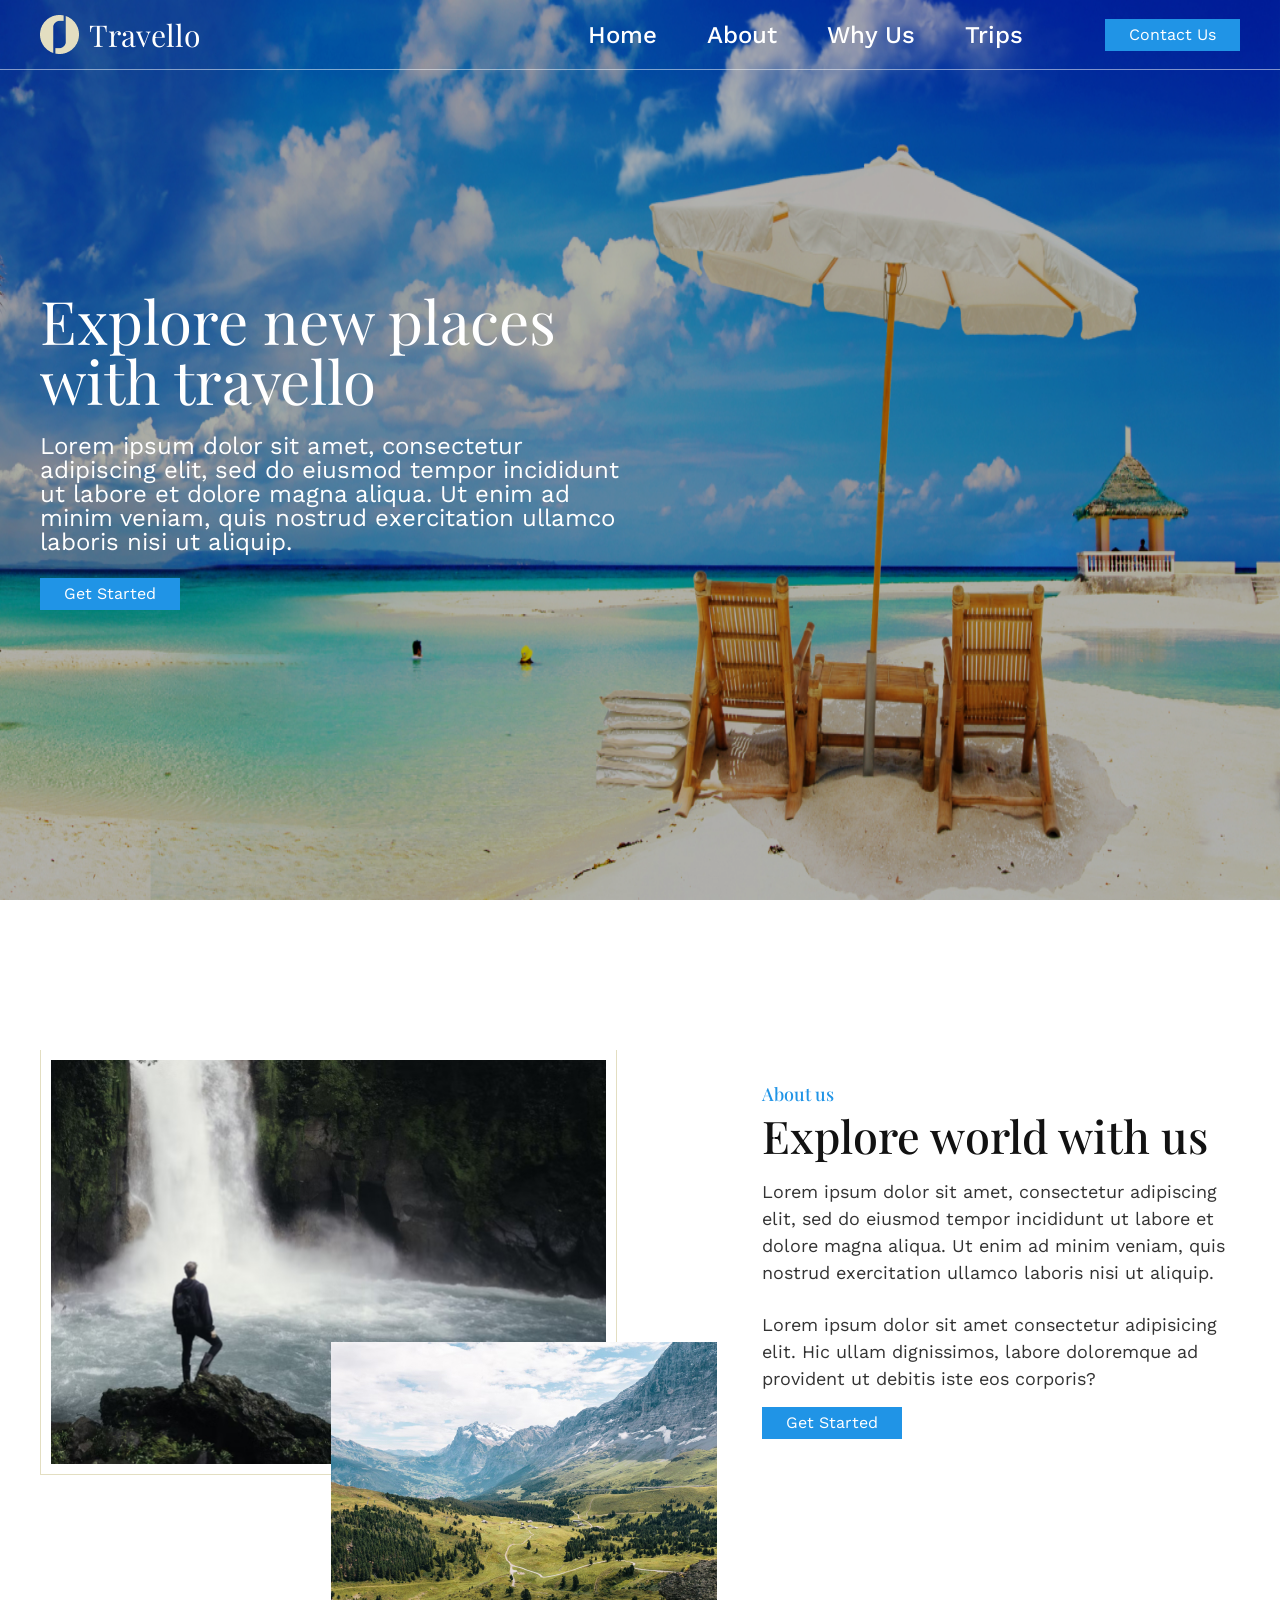
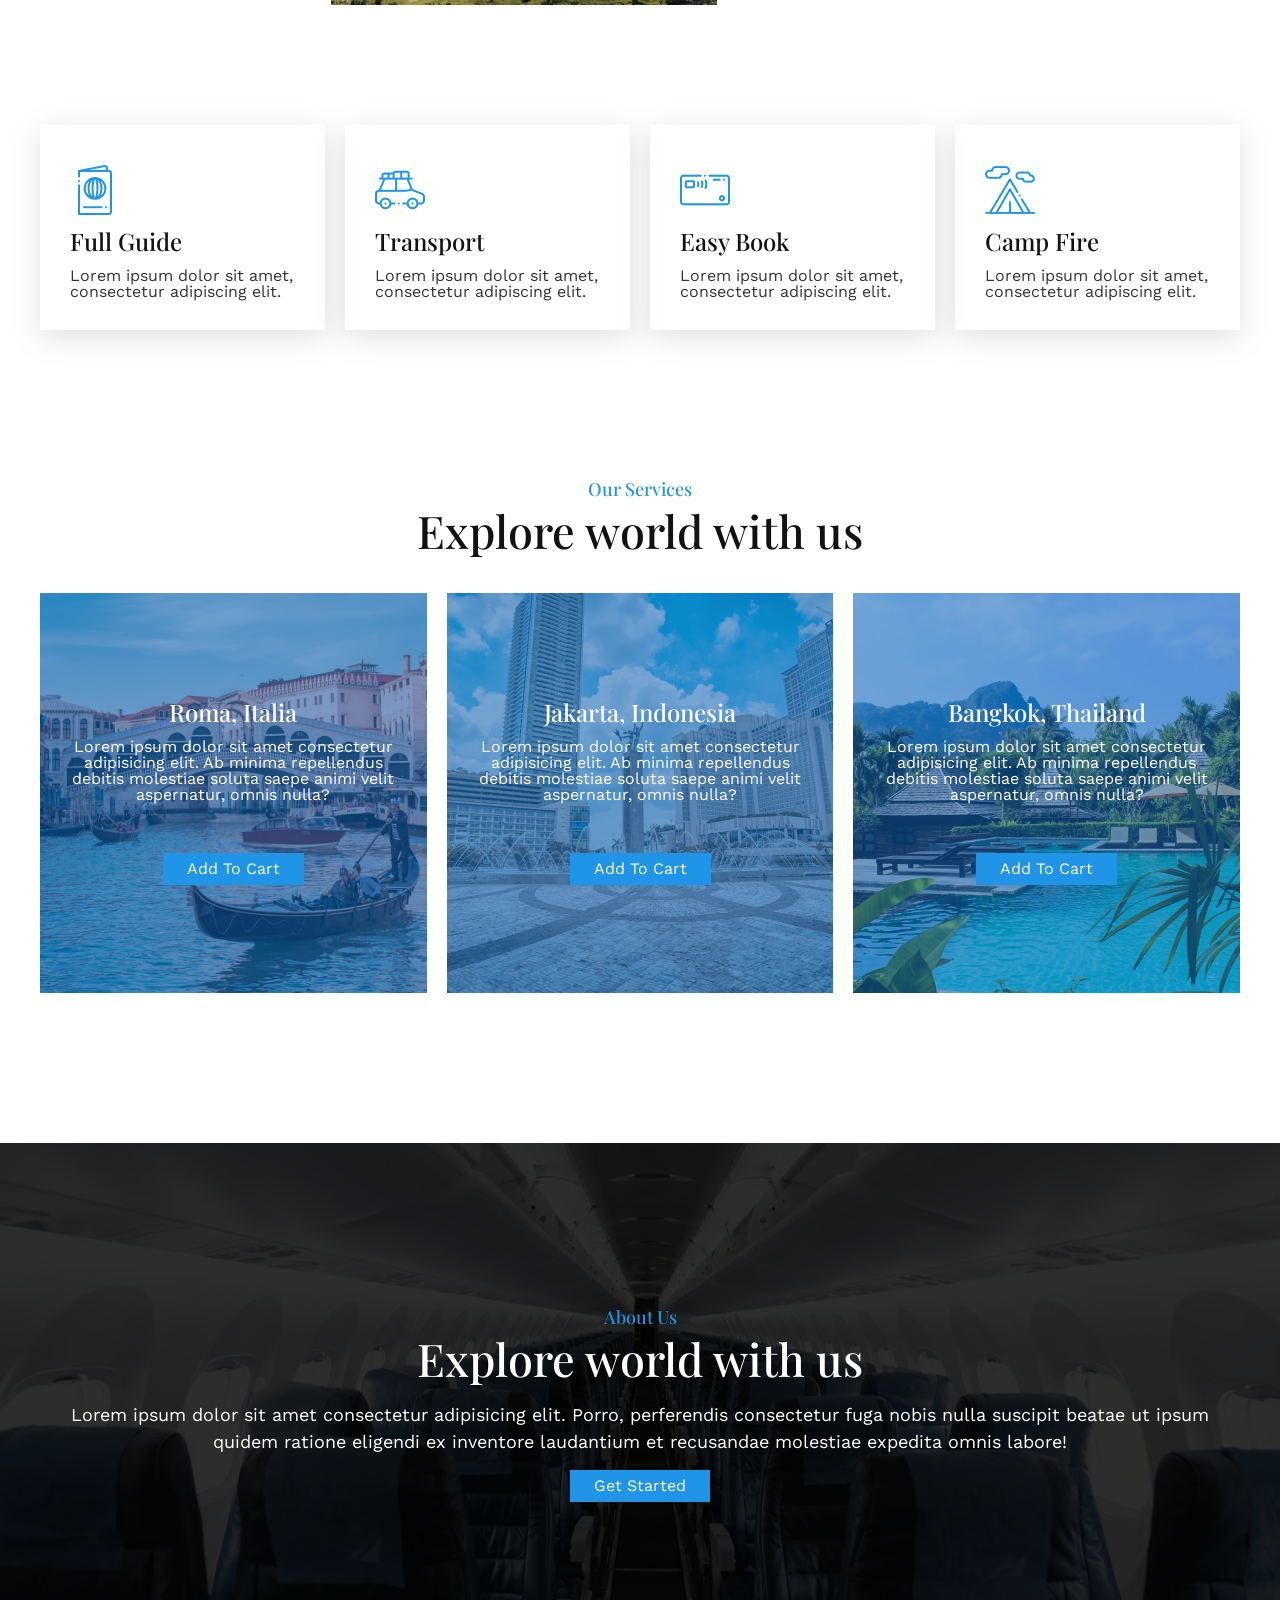
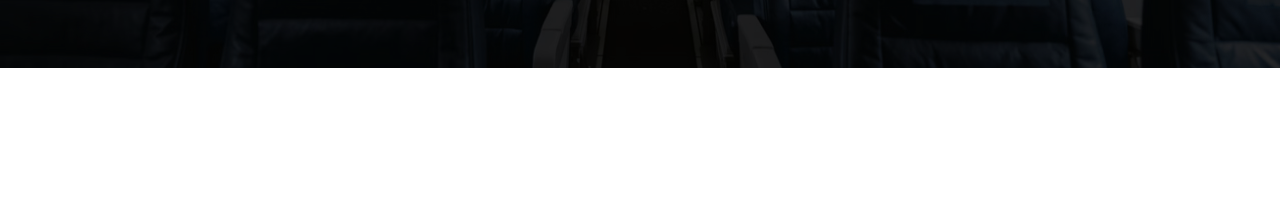
<file: index.html>
<!DOCTYPE html>
<html lang="en">
<head>
    <meta charset="UTF-8">
    <meta http-equiv="X-UA-Compatible" content="IE=edge">
    <meta name="viewport" content="width=device-width, initial-scale=1.0">
    <link rel="preconnect" href="https://fonts.googleapis.com">
    <link rel="preconnect" href="https://fonts.gstatic.com" crossorigin>
    <link href="https://fonts.googleapis.com/css2?family=Playfair+Display:wght@400;500;600;700&family=Work+Sans:wght@400;500;600&display=swap" rel="stylesheet">
    <link
        rel="stylesheet"
        href="https://cdn.jsdelivr.net/npm/swiper@8/swiper-bundle.min.css"
    />
    <link rel="stylesheet" href="css/global.css">
    <title>Travello</title>
</head>
<body>
    <header>
        <div class="container">
            <div class="logo">
                <img src="images/logo (2).png" alt="Travello">
                <span>Travello</span>
            </div>
            <div class="header_right_content">
                <nav>
                    <ul>
                        <li>
                            <a href="#">Home</a>
                        </li>
                        <li>
                            <a href="about_us.html">About</a>
                        </li>
                        <li>
                            <a href="#">Why Us</a>
                        </li>
                        <li>
                            <a href="#">Trips</a>
                        </li>
                    </ul>
                </nav>
                <div class="header_contact_button theme_button">
                    <a href="tel:999999999">Contact Us</a>
                </div>
            </div>
        </div>
    </header>

    <section class="hero">
        <figure>
            <img src="images/hero.jpg" alt="">
        </figure>
        <div class="container">
            <div class="hero_wrap">
                <h1 class="page_title">Explore new places with travello</h1>
                <div class="page_subtitle">Lorem ipsum dolor sit amet, consectetur adipiscing elit, sed do eiusmod tempor incididunt ut labore et dolore magna aliqua. Ut enim ad minim veniam, quis nostrud exercitation ullamco laboris nisi ut aliquip.</div>
                <div class="hero_button theme_button">
                    <a href="#">Get Started</a>
                </div>
            </div>
        </div>
    </section>

    <section class="about_us">
        <div class="container">
            <div class="about_left">
                <figure>
                    <img src="images/about_big.jpg" alt="" class="about_big">
                    <img src="images/about_small.jpg" alt="" class="about_small">
                </figure>
            </div>
            <div class="about_right">
                <h2 class="section_title">About us</h2>
                <h3 class="block_title">Explore world with us</h3>
                <div class="section_text">
                    <p>Lorem ipsum dolor sit amet, consectetur adipiscing elit, sed do eiusmod tempor incididunt ut labore et dolore magna aliqua. Ut enim ad minim veniam, quis nostrud exercitation ullamco laboris nisi ut aliquip.</p>
                    <p>Lorem ipsum dolor sit amet consectetur adipisicing elit. Hic ullam dignissimos, labore doloremque ad provident ut debitis iste eos corporis?</p>
                </div>
                <div class="theme_button">
                    <a href="#">Get Started</a>
                </div>
            </div>
        </div>
    </section>

    <section class="benefits">
        <div class="container">
            <div class="benefits_list">
                <div class="benefit_item">
                    <img src="images/benefit1.png" alt="" class="benefit_icon">
                    <div class="benefit_title">Full Guide</div>
                    <div class="benefit_text">Lorem ipsum dolor sit amet, consectetur adipiscing elit.</div>
                </div>
                <div class="benefit_item">
                    <img src="images/benefit2.png" alt="" class="benefit_icon">
                    <div class="benefit_title">Transport</div>
                    <div class="benefit_text">Lorem ipsum dolor sit amet, consectetur adipiscing elit.</div>
                </div>
                <div class="benefit_item">
                    <img src="images/benefit3.png" alt="" class="benefit_icon">
                    <div class="benefit_title">Easy Book</div>
                    <div class="benefit_text">Lorem ipsum dolor sit amet, consectetur adipiscing elit.</div>
                </div>
                <div class="benefit_item">
                    <img src="images/benefit4.png" alt="" class="benefit_icon">
                    <div class="benefit_title">Camp Fire</div>
                    <div class="benefit_text">Lorem ipsum dolor sit amet, consectetur adipiscing elit.</div>
                </div>
            </div>
        </div>
    </section>

    <section class="our_services">
        <div class="container">
            <div class="section_title center">Our Services</div>
            <div class="block_title center">Explore world with us</div>
            <div class="services_list">
                <ul>
                    <li>
                        <figure>
                            <img src="images/service1.jpg" alt="">
                        </figure>
                        <div class="service_text">
                            <h3>Roma, Italia</h3>
                            <div class="service_desc">Lorem ipsum dolor sit amet consectetur adipisicing elit. Ab minima repellendus debitis molestiae soluta saepe animi velit aspernatur, omnis nulla?</div>
                            <div class="theme_button">
                                <a href="#!">Add To Cart</a>
                            </div>
                        </div>
                    </li>
                    <li>
                        <figure>
                            <img src="images/service2.jpg" alt="">
                        </figure>
                        <div class="service_text">
                            <h3>Jakarta, Indonesia</h3>
                            <div class="service_desc">Lorem ipsum dolor sit amet consectetur adipisicing elit. Ab minima repellendus debitis molestiae soluta saepe animi velit aspernatur, omnis nulla?</div>
                            <div class="theme_button">
                                <a href="#!">Add To Cart</a>
                            </div>
                        </div>
                    </li>
                    <li>
                        <figure>
                            <img src="images/service3.jpg" alt="">
                        </figure>
                        <div class="service_text">
                            <h3>Bangkok, Thailand</h3>
                            <div class="service_desc">Lorem ipsum dolor sit amet consectetur adipisicing elit. Ab minima repellendus debitis molestiae soluta saepe animi velit aspernatur, omnis nulla?</div>
                            <div class="theme_button">
                                <a href="#!">Add To Cart</a>
                            </div>
                        </div>
                    </li>
                </ul>
            </div>
        </div>
    </section>

    <section class="front_slider">
        <div class="front_slider_wrap">
            <div class="swiper">
                <div class="swiper-wrapper">
                    <div class="swiper-slide">
                        <figure>
                            <img src="images/slider1.jpg" alt="">
                        </figure>
                    </div>
                    <div class="swiper-slide">
                        <figure>
                            <img src="images/about_big.jpg" alt="">
                        </figure>
                    </div>
                    <div class="swiper-slide">
                        <figure>
                            <img src="/images/hero.jpg" alt="">
                        </figure>
                    </div>
                </div>
            </div>
        </div>
        <div class="container">
            <h2 class="section_title center">About Us</h2>
            <div class="block_title center white">Explore world with us</div>
            <div class="section_text center white">Lorem ipsum dolor sit amet consectetur adipisicing elit. Porro, perferendis consectetur fuga nobis nulla suscipit beatae ut ipsum quidem ratione eligendi ex inventore laudantium et recusandae molestiae expedita omnis labore!</div>
            <div class="theme_button center">
                <a href="#">Get Started</a>
            </div>
        </div>
    </section>

    <script src="https://cdn.jsdelivr.net/npm/swiper@8/swiper-bundle.min.js"></script>
    <script src="script.js"></script>
</body>
</html>
</file>
<file: css/global.css>
/* http://meyerweb.com/eric/tools/css/reset/ 
   v2.0 | 20110126
   License: none (public domain)
*/
html, body, div, span, applet, object, iframe,
h1, h2, h3, h4, h5, h6, p, blockquote, pre,
a, abbr, acronym, address, big, cite, code,
del, dfn, em, img, ins, kbd, q, s, samp,
small, strike, strong, sub, sup, tt, var,
b, u, i, center,
dl, dt, dd, ol, ul, li,
fieldset, form, label, legend,
table, caption, tbody, tfoot, thead, tr, th, td,
article, aside, canvas, details, embed,
figure, figcaption, footer, header, hgroup,
menu, nav, output, ruby, section, summary,
time, mark, audio, video {
  margin: 0;
  padding: 0;
  border: 0;
  font-size: 100%;
  font: inherit;
  vertical-align: baseline;
}

/* HTML5 display-role reset for older browsers */
article, aside, details, figcaption, figure,
footer, header, hgroup, menu, nav, section {
  display: block;
}

body {
  line-height: 1;
}

ol, ul, li {
  list-style: none;
  text-decoration: none;
}

blockquote, q {
  quotes: none;
}

blockquote:before, blockquote:after,
q:before, q:after {
  content: "";
  content: none;
}

table {
  border-collapse: collapse;
  border-spacing: 0;
}

a {
  text-decoration: none;
}

* {
  box-sizing: border-box;
}

* {
  box-sizing: border-box;
  position: relative;
  margin: 0;
  padding: 0;
}

ul,
ol {
  list-style: none;
}

a {
  text-decoration: none;
}

body {
  font-size: 16px;
  font-family: "Work Sans", sans-serif;
}

/* Main Container CSS */
.container {
  width: 1200px;
  margin: 0 auto;
}

.section_title {
  margin-bottom: 10px;
  color: #2094E6;
  font-size: 18px;
  font-weight: 500;
  font-family: "Playfair Display", serif;
}

.section_title.center {
  text-align: center;
}

.block_title {
  margin-bottom: 20px;
  color: #121212;
  font-size: 45px;
  font-weight: 500;
  font-family: "Playfair Display", serif;
}
.block_title.white {
  color: #ffffff;
}

.block_title.center {
  text-align: center;
}

.section_text {
  margin-bottom: 15px;
  color: #333333;
  font-size: 18px;
  line-height: 150%;
}
.section_text.center {
  text-align: center;
}
.section_text.white {
  color: #ffffff;
}

.section_text p {
  margin-bottom: 25px;
}

.section_text p:last-child {
  margin-bottom: 0;
}

.theme_button a {
  display: inline-flex;
  align-items: center;
  justify-content: center;
  padding: 8px 24px;
  background-color: #2094E6;
  color: #ffffff;
  font-size: 16px;
  transition: all 0.4s ease;
}
.theme_button a:hover {
  transform: translateY(-5px) scale(1.05);
}
.theme_button.center {
  display: flex;
  justify-content: center;
}

/* General Elements Responsive */
@media (max-width: 1024px) {
  .section_title {
    font-size: 16px;
  }
  .block_title {
    margin-bottom: 10px;
    font-size: 20px;
  }
  .section_text {
    font-size: 16px;
  }
}
/* Header CSS */
header {
  position: absolute;
  top: 0;
  left: 0;
  width: 100%;
  padding: 15px 0;
  border-bottom: 1px solid rgba(255, 255, 255, 0.5);
  z-index: 3;
}

header .container {
  display: flex;
  align-items: center;
  justify-content: space-between;
}

header .container .logo {
  display: flex;
  align-items: center;
}

header .container .logo img {
  margin-right: 10px;
}

header .container .logo span {
  font-size: 30px;
  font-family: "Playfair Display", serif;
  color: #ffffff;
}

header .container .header_right_content {
  display: flex;
  align-items: center;
}

header .container nav ul {
  display: flex;
  align-items: center;
  margin-right: 82px;
}

header .container nav ul li {
  margin-right: 50px;
}

header .container nav ul li:last-child {
  margin-right: 0;
}

header .container nav ul li a {
  color: #ffffff;
  font-size: 24px;
  font-weight: 500;
}

/* HERO SECTION CSS */
section.hero {
  height: 100vh;
  display: flex;
  align-items: center;
  margin-bottom: 150px;
}

section.hero figure {
  position: absolute;
  top: 0;
  left: 0;
  width: 100%;
  height: 100%;
}

section.hero figure:after {
  content: "";
  position: absolute;
  top: 0;
  left: 0;
  display: block;
  width: 100%;
  height: 100%;
  background-color: rgba(0, 0, 0, 0.3);
  z-index: 2;
}

section.hero figure img {
  width: 100%;
  height: 100%;
}

section.hero .container {
  display: flex;
  justify-content: flex-start;
  color: #ffffff;
  z-index: 4;
}

section.hero .hero_wrap {
  max-width: 592px;
}

section.hero .container .page_title {
  margin-bottom: 24px;
  font-size: 60px;
  font-family: "Playfair Display", serif;
}

section.hero .container .page_subtitle {
  margin-bottom: 24px;
  font-size: 24px;
}

/* Header And Hero Section Responsive */
@media (max-width: 1024px) {
  .container {
    width: 100%;
    padding: 0 15px;
  }
  header .container {
    flex-direction: column;
  }
  header .container .header_right_content {
    display: none;
    flex-direction: column;
  }
  header .header_right_content nav ul {
    flex-direction: column;
  }
  section.hero {
    height: 500px;
    margin-bottom: 50px;
  }
  section.hero .hero_wrap h1.page_title {
    font-size: 20px;
  }
  section.hero .hero_wrap .page_subtitle {
    font-size: 16px;
  }
  section.hero figure img {
    -o-object-fit: cover;
       object-fit: cover;
  }
}
/* ABOUT US SECTION */
section.about_us {
  margin-bottom: 250px;
}

section.about_us .container {
  display: flex;
  align-items: center;
}

section.about_us .about_left {
  margin-right: 145px;
}

section.about_us .about_left figure img.about_big {
  display: block;
  max-width: 577px;
  max-height: 425px;
  padding: 10px;
  border: 1px solid #E3DEC1;
  border-top: none;
}

section.about_us .about_left figure img.about_small {
  position: absolute;
  bottom: -130px;
  right: -100px;
  max-width: 386px;
  max-height: 263px;
  z-index: 2;
}

/* About Us Section Responsive */
@media (max-width: 1024px) {
  section.about_us {
    margin-bottom: 50px;
  }
  section.about_us .container {
    flex-direction: column;
  }
  section.about_us .about_left {
    margin-right: 0;
    margin-bottom: 20px;
  }
  section.about_us .about_left figure {
    display: flex;
    align-items: center;
  }
  section.about_us .about_left figure img.about_big {
    width: 50%;
    height: 200px;
    max-width: 50%;
    max-height: 200px;
    -o-object-fit: cover;
       object-fit: cover;
    padding: 0;
    border: none;
  }
  section.about_us .about_left figure img.about_small {
    position: relative;
    bottom: 0;
    right: 0;
    width: 50%;
    height: 200px;
    max-width: 50%;
    max-height: 200px;
    -o-object-fit: cover;
       object-fit: cover;
    z-index: 2;
  }
}
/* BENEFITS SECTION */
section.benefits {
  margin-bottom: 150px;
}

section.benefits .benefits_list {
  display: flex;
  align-items: center;
  perspective: 1000px;
}

section.benefits .benefits_list .benefit_item {
  padding: 40px 30px 30px;
  box-shadow: 0 7px 29px rgba(100, 100, 111, 0.2);
  margin-right: 20px;
  transition: 0.5s;
}

/* section.benefits .benefits_list .benefit_item.is-active{
    transform: scale(1.1) !important;
} */
/* section.benefits .benefits_list .benefit_item.is-active img{
    margin-left: auto;
} */
section.benefits .benefits_list .benefit_item:last-child {
  margin-right: 0;
  margin-bottom: 0;
}

section.benefits .benefits_list .benefit_item:hover {
  transform: rotateX(30deg);
}

.benefit_item img.benefit_icon {
  margin-bottom: 14px;
  transition: 0.4s;
  display: block;
}

.benefit_item .benefit_title {
  margin-bottom: 15px;
  font-size: 24px;
  color: #121212;
  font-weight: 500;
  font-family: "Playfair Display", serif;
  pointer-events: none;
}

.benefit_item .benefit_text {
  font-size: 16px;
  color: #333333;
  pointer-events: none;
}

/* Benefits Section Responsive */
@media (max-width: 1024px) {
  section.benefits {
    margin-bottom: 50px;
  }
  section.benefits .benefits_list {
    display: flex;
    align-items: center;
    flex-direction: column;
  }
  section.benefits .benefits_list .benefit_item {
    padding: 30px 20px 20px;
    margin-bottom: 10px;
    margin-right: 0;
    width: 100%;
  }
}
/* OUR SERVICES SECTION */
section.our_services {
  margin-bottom: 150px;
}

section.our_services .services_list {
  margin-top: 40px;
}

section.our_services .services_list ul {
  display: flex;
  align-items: center;
}

section.our_services .services_list ul li {
  height: 400px;
  flex: 1;
  margin-right: 20px;
}

section.our_services .services_list ul li:last-child {
  margin-right: 0;
  margin-bottom: 0;
}

section.our_services .services_list ul li figure {
  position: absolute;
  left: 0;
  top: 0;
  width: 100%;
  height: 100%;
}

section.our_services .services_list ul li figure img {
  width: 100%;
  height: 100%;
  -o-object-fit: cover;
     object-fit: cover;
}

section.our_services .services_list ul li figure::after {
  content: "";
  display: block;
  position: absolute;
  top: 0;
  left: 0;
  width: 100%;
  height: 100%;
  background-color: rgba(16, 99, 184, 0.55);
  z-index: 2;
}

section.our_services .services_list ul li .service_text {
  display: flex;
  flex-direction: column;
  justify-content: center;
  align-items: center;
  height: 100%;
  width: 100%;
  position: relative;
  padding: 0 30px;
  color: #ffffff;
  z-index: 2;
}

section.our_services .services_list ul li .service_text h3 {
  margin-bottom: 15px;
  text-align: center;
  font-size: 24px;
  font-weight: 500;
  font-family: "Playfair Display", serif;
}

in-cart section.our_services .services_list ul li .service_text .service_desc {
  margin-bottom: 50px;
  text-align: center;
}

section.our_services .services_list ul li .service_text .service_desc {
  margin-bottom: 50px;
  text-align: center;
}

section.our_services .services_list ul li .service_text .theme_button a.in-cart {
  background-color: #e3dec1;
  color: #121212;
}

@media (max-width: 1024px) {
  section.our_services {
    margin-bottom: 50px;
  }
  section.our_services .services_list {
    margin-top: 10px;
  }
  section.our_services .services_list ul {
    display: flex;
    flex-direction: column;
    align-items: center;
  }
  section.our_services .services_list ul li {
    margin-right: 0;
    margin-bottom: 20px;
    flex: unset;
  }
  section.our_services .services_list ul li .service_text .service_desc {
    margin-bottom: 25px;
  }
}
section.front_slider {
  display: flex;
  align-items: center;
  justify-content: center;
  height: 525px;
  width: 100%;
  margin-bottom: 150px;
}
section.front_slider .front_slider_wrap {
  position: absolute;
  width: 100%;
  height: 100%;
}
section.front_slider .front_slider_wrap .swiper {
  width: 100%;
  height: 100%;
}
section.front_slider .front_slider_wrap .swiper .swiper-slide figure {
  width: 100%;
  height: 100%;
  position: relative;
}
section.front_slider .front_slider_wrap .swiper .swiper-slide figure:after {
  content: "";
  display: block;
  position: absolute;
  top: 0;
  left: 0;
  width: 100%;
  height: 100%;
  background-color: rgba(0, 0, 0, 0.5);
}
section.front_slider .front_slider_wrap .swiper .swiper-slide figure img {
  width: 100%;
  height: 100%;
  -o-object-fit: cover;
     object-fit: cover;
}
section.front_slider .container {
  z-index: 2;
}/*# sourceMappingURL=global.css.map */
</file>
